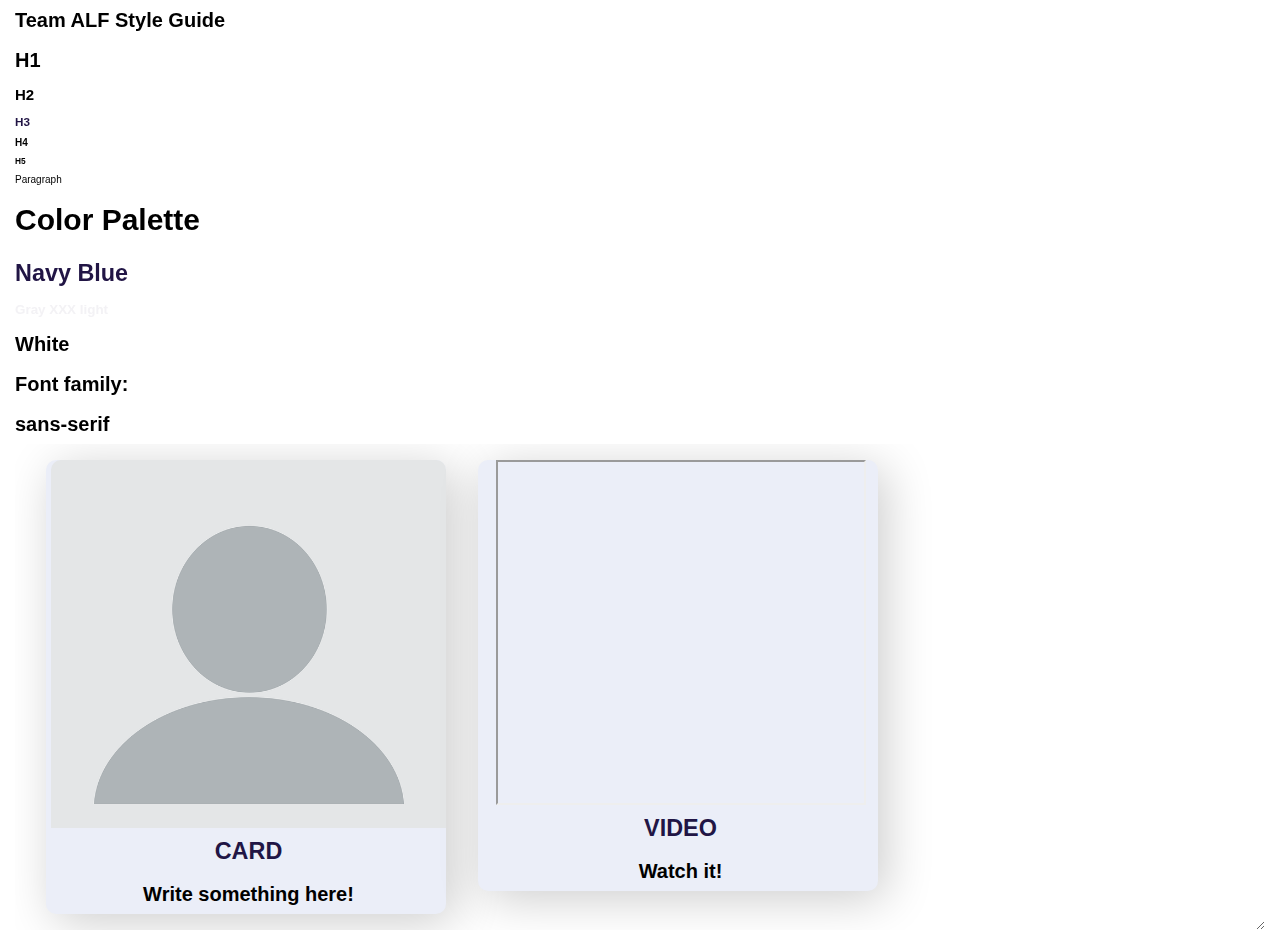
<file: index.html>
<!DOCTYPE html>
<html lang="en" dir="ltr">
  <head>
    <meta charset="utf-8">
    <meta http-equiv="x-ua-compatible" content="ie=edge">
    <meta name="viewport" content="width=device-width, initial-scale=1.0, user-scalable=yes">
    <link rel="stylesheet" type="text/css" href="css/style.css"/>
    <link rel="icon" href="image/cduicon.jpg"/>
    <title>Team ALF Style Guide</title>
  </head>
  <body>

    <header>
      <h1>Team ALF Style Guide</h1>
    </header>

      <div class="heading">
        <h1>H1</h1>
        <h2>H2</h2>
        <h3>H3</h3>
        <h4>H4</h4>
        <h5>H5</h5>
      </div>
        <p>Paragraph</p>
        <h1>

      <div>
        <h2> Color Palette </h2>
        <h3> Navy Blue </h3>
        <h6> Gray XXX light </h6>
        <h7> White </h7>
      </div>

      <div class="font">
        <p> Font family:</p>
        <p>sans-serif</p>
      </div>

      <div class="card-wrapper">
        <div class="card">
          <img src="img/card.png" alt="blank" class="card-img">
          <h3>CARD</h3>
          <p class="desc">Write something here!</p>
        </div>

        <div class="card">
          <iframe width="370" height="345" src="https://www.youtube.com/embed/7i0cjyoRKa0"  allow="accelerometer; autoplay; encrypted-media; gyroscope; picture-in-picture" allowfullscreen></iframe>
          <h3>VIDEO</h3>
          <p class="desc">Watch it!</p>
        </div>
  </body>
</html>
<!--contributed by Team ALF  -->
</file>
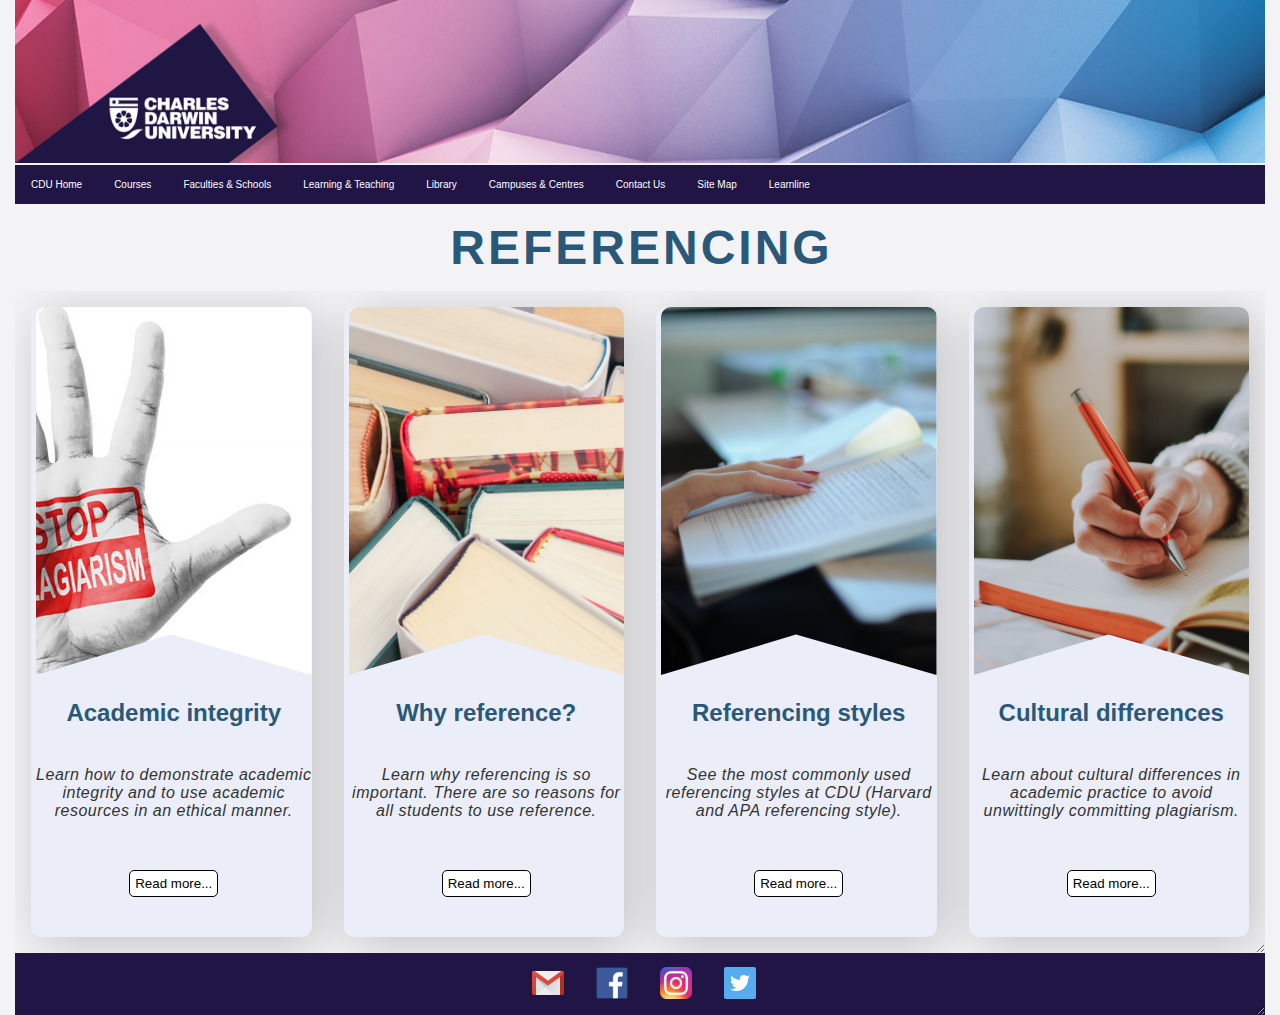
<file: (Referencin Cards) - Leonito Barros (s299600) - Pract 4/index.html>
<!DOCTYPE html>
<html lang="en" dir="ltr">
  <head>
    <meta charset="utf-8">
    <meta http-equiv="x-ua-compatible" content="ie=edge">
    <meta name="viewport" content="width=device-width, initial-scale=1.0, user-scalable=yes">
    <link rel="stylesheet" type="text/css" href="css/style.css"/>
    <link rel="icon" href="image/cduicon.jpg"/>
    <title>Referencing - Leonito Barros (s299600)-Team ALF</title>
  </head>
  <body>
    <div class="container">
      <img src="image/banner.jpeg" alt="banner"/>
    </div>
    <div class="topnav">
      <ul>
        <li><a href="#cduhome">CDU Home </a></li>
        <li><a href="#courses">Courses</a></li>
        <li><a href="#faculties&schools">Faculties & Schools</a></li>
        <li><a href="#learning&teaching">Learning & Teaching</a></li>
        <li><a href="#library">Library</a></li>
        <li><a href="#campuses&centres">Campuses & Centres</a></li>
        <li><a href="#contactus">Contact Us</a></li>
        <li><a href="#sitemap">Site Map</a></li>
        <li><a href="#learnline">Learnline</a></li>
      </ul>
    </div>
    <div class="header">
      <h1 class="heading">Referencing</h1>
    </div>
    <div class="card-wrapper">
      <!--  Card 1 -->
      <div class="card">
        <img src="image/stop.jpg" alt="plagiarism" class="card-img">
        <h3>Academic integrity</h3>
          <p class="desc">Learn how to demonstrate academic integrity and to use academic resources in an ethical manner.</p>
        <button>Read more...</button>
      </div>
      <!--  Card 2 -->
      <div class="card">
        <img src="image/books.jpeg" alt="books" class="card-img">
        <h3>Why reference?</h3>
          <p class="desc">Learn why referencing is so important. There are so reasons for all students to use reference.</p>
        <button>Read more...</button>
      </div>
      <!--  Card 3 -->
      <div class="card">
        <img src="image/style.jpeg" alt="style" class="card-img">
        <h3>Referencing styles</h3>
          <p class="desc">See the most commonly used referencing styles at CDU (Harvard and APA referencing style).</p>
        <button>Read more...</button>
      </div>
      <!--  Card 4 -->
      <div class="card">
        <img src="image/writing.jpeg" alt="writing" class="card-img">
        <h3>Cultural differences</h3>
          <p class="desc">Learn about cultural differences in academic practice to avoid unwittingly committing plagiarism.</p>
        <button>Read more...</button>
      </div>
    </div>
    <div class="footer">
      <div>
        <ul class="social-media">
          <li><a><img src="image/gmail.png" alt="gmail" /></a></li>
          <li><a><img src="image/fb.png" alt="facebook" /></a></li>
          <li><a><img src="image/ig.png" alt="instagram" /></a></li>
          <li><a><img src="image/twtr.png" alt="twitter" /></a></li>
        </ul>
      </div>
    </div>
  </body>
</html>
</file>
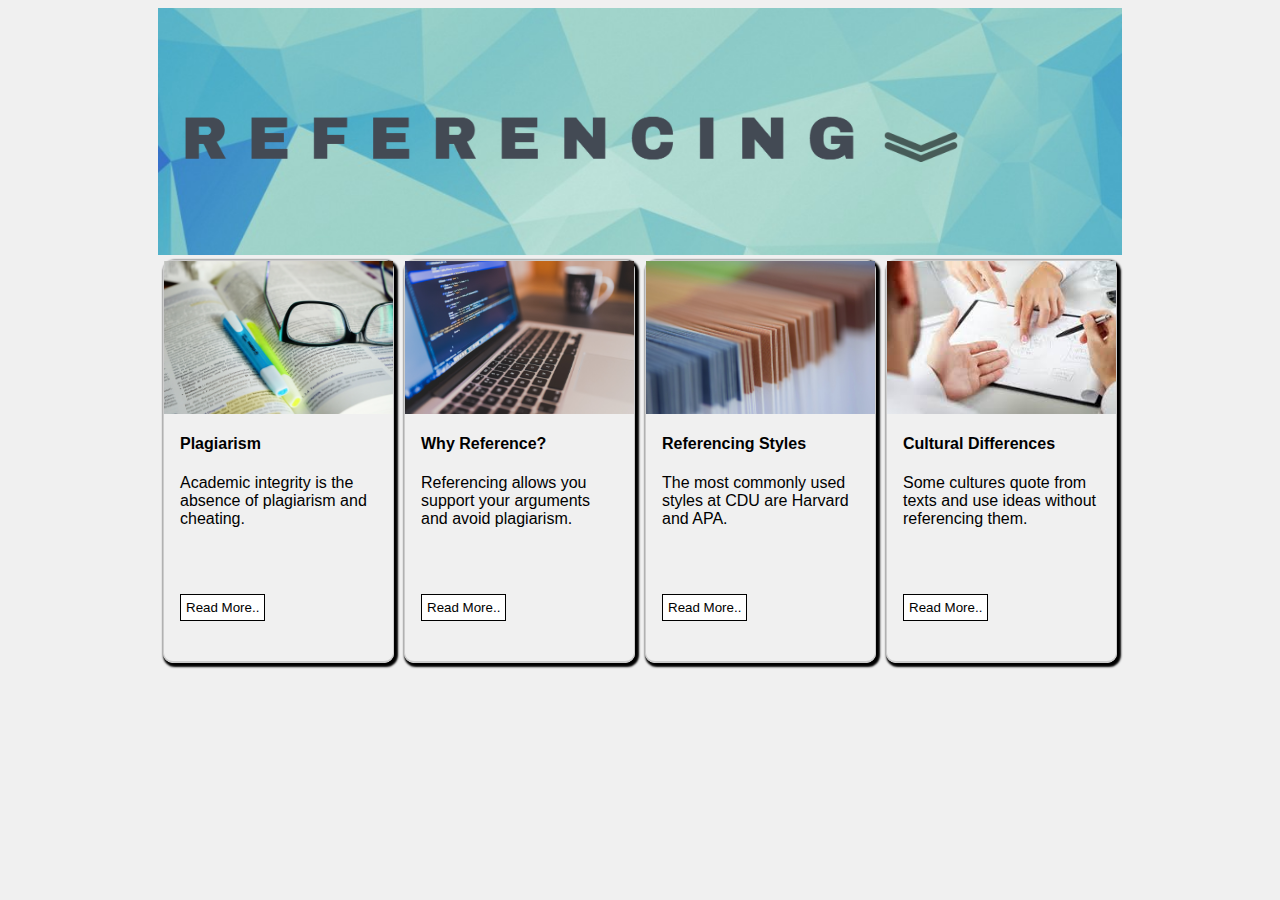
<file: Final card farjana faria s304641/index.html>
<!DOCTYPE html>
<html lang="en">
<head>
  <meta charset="UTF-8">
  <meta name="viewport" content="width=device-width, initial-scale=1">
  <link rel="stylesheet" type="text/css" href="css/style.css">
  <title> Info Card</title>
</head>
<body>
  <div class="container">
    <div class="grid-title">
      <div class="grid-img">
        <img src="img/banner8.png" alt="banner"/>
      </div>
    </div>
    <div class="card-grid">
      <div class="card-wrap">
        <div class="card">
          <img src="img/pic1.jpg" alt="card 1" class="card-img"/>
          <div>
            <h4>Plagiarism</h4>
            <p> Academic integrity is the absence of plagiarism and cheating.</p>
            <button>Read More..</button>
          </div>
        </div>
      </div>
      <div class="card-wrap">
        <div class="card">
          <img src="img/ref.jpg" alt="card 2" class="card-img"/>
          <div>
            <h4>Why Reference?</h4>
            <p>Referencing allows you support your arguments and avoid plagiarism.</p>
            <button>Read More..</button>
          </div>
        </div>
      </div>
      <div class="card-wrap">
        <div class="card">
          <img src="img/pic7.jpg" alt="card 3" class="card-img"/>
          <div>
            <h4>Referencing Styles</h4>
            <p>The most commonly used styles at CDU are Harvard and APA.</p>
            <button>Read More..</button>
          </div>
        </div>
      </div>
      <div class="card-wrap">
        <div class="card">
          <img src="img/sup.jpg" alt="card 4" class="card-img"/>
          <div>
            <h4>Cultural Differences</h4>
            <p>Some cultures quote from texts and use ideas without referencing them.</p>
            <button>Read More..</button>
          </div>
        </div>
      </div>
    </div>
  </div>
</body>
</html>
</file>
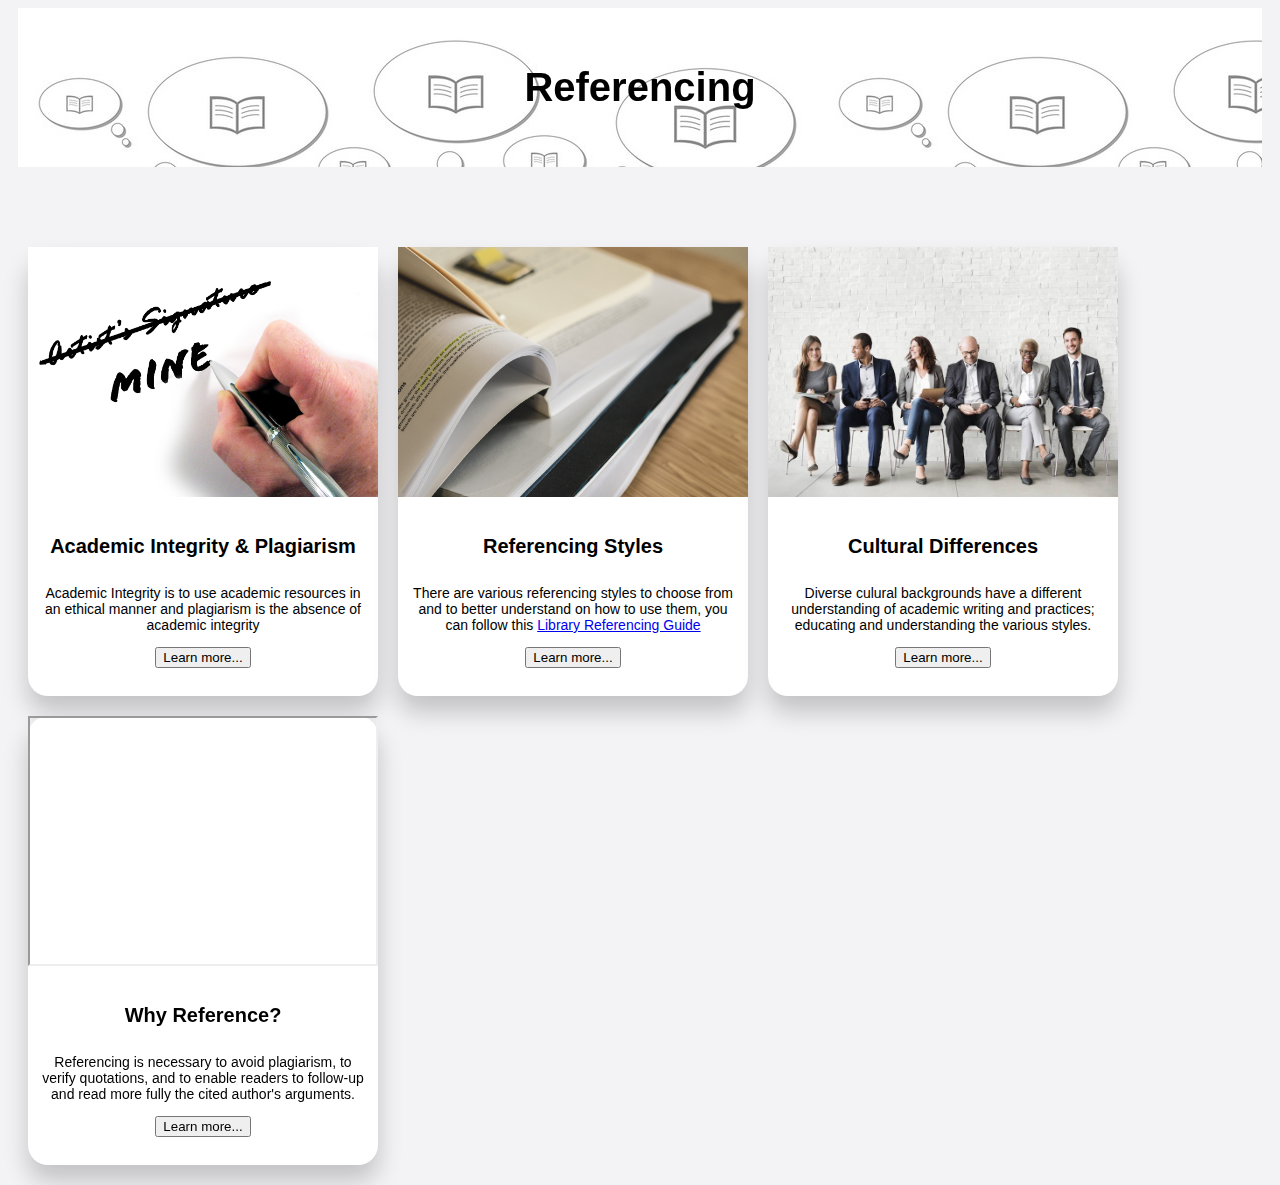
<file: Material Cards(S289738-Aun Kazmi)/index.html>
<!DOCTYPE html>
<html lang="en" dir="ltr">
  <head>
    <meta charset="utf-8">
    <title>Reference Cards</title>
    <meta name="viewport" content="width=device-width, initial-scale=1.0"><!-- For mobile friendliness-->
    <link href="css/style.css" type="text/css" rel="stylesheet"/>
  </head>


  <body>
    <div class="header">
      <!--header for the website-->
      <h1>Referencing</h1>
    </div>

<!-- I've used 4 cards in accordance with my referencing section-->
      <div class="card"><!--card 1-->
        <img src="images/plagiarism.jpg" alt="Picture" style="width:100%; height:250px">
        <div class="container">
          <h4> Academic Integrity & Plagiarism </h4>
          <p> Academic Integrity is to use academic resources in an ethical manner and plagiarism is the absence of academic integrity</p>
          <button> Learn more...</button>
        </div>
      </div>

      <div class="card"><!--card 2-->
        <img src="images/referencing.png" alt="Picture" style="width:100%; height:250px">
        <div class="container">
          <h4> Referencing Styles </h4>
          <p> There are various referencing styles to choose from and to better understand on how to use them, you can follow this <a href="http://libguides.cdu.edu.au/c.php?g=167932&p=5256051" target="_blank">Library Referencing Guide</a> </p>
          <button> Learn more...</button>
          </div>
        </div>

        <div class="card"><!--card 3-->
          <img src="images/cultural.jpg" alt="Picture" style="width:100%; height:250px">
          <div class="container">
            <h4> Cultural Differences </h4>
            <p>Diverse culural backgrounds have a different understanding of academic writing and practices; educating and understanding the various styles.</p>
            <button> Learn more...</button>
            </div>
          </div>

          <div class="card"><!--card 4-->
            <!-- a youtube link from the CDU library website to be more informative-->
            <iframe width="350" height="250" src="https://www.youtube.com/embed/7i0cjyoRKa0" allow="accelerometer; autoplay; encrypted-media; gyroscope; picture-in-picture" allowfullscreen></iframe>
            <div class="container">
              <h4> Why Reference? </h4>
              <p>Referencing is necessary to avoid plagiarism, to verify quotations, and to enable readers to follow-up and read more fully the cited author's arguments. </p>
              <button> Learn more...</button>
              </div>
            </div>
  </body>
</html>
</file>
<file: css/style.css>
*{
  margin: 0px;
  padding: 0px;
  box-sizing: border-box;
}
body{
  font-size: 10px;
  font-family: sans-serif;
  background-color: white;
  margin: 0px 15px;
  line-height: 2;
}
.heading {
  color: black;
}

h2{
  color: black;
}
 h3{
   color: #211545;
 }
 h6{
   color: #f3f2f5;
 }
h7{
  color:
}
/* contributed by faria */
.font{
  font: sans-serif;
  font: italic;
}

.card-wrapper{
  resize: both;
  overflow: auto;
  padding-left: 15px;
}
div.card{
  float:left;
  margin: 1rem;
}
/* contributed by Leonito */
.card{
  display: inline-block;
  width: 25rem;
  padding-left: 5px;
  background-color: #ebeef8;
  display: flex;
  flex-direction: column;
  align-items: center;
  justify-content: center;
  margin: 2rem 0;
  border-radius:10px;
  box-shadow: .5rem .5rem 3rem rgba(0,0,0,0.2);
}
.card .card-img{
  width: 100%;
  height: 23rem;
  object-fit: cover;
  border-top-right-radius: 10px;
  border-top-left-radius: 10px;
}
/* contributed by Aun */
.iframe{
  object-fit: cover;
  border-top-right-radius: 10px;
  border-top-left-radius: 10px;
}

.card:hover{
  box-shadow: 0px 24px 32px 0px rgba(0, 0, 0, 0.2);
  transform: translateY(-10px);
  transition: 0.3s;
}
</file>
<file: (Referencin Cards) - Leonito Barros (s299600) - Pract 4/css/style.css>
*{
  margin: 0px;
  padding: 0px;
  box-sizing: border-box;
}
/* Body  */
body{
  font-size: 10px;
  font-family: sans-serif;
  background-color: #f3f2f5;
  margin: 0px 15px;
}

/* Container for the banner image */
.container img{
  width: 100%;
}

/* Navigation Bar */
ul {
  list-style-type: none;
  margin: 0;
  padding: 0;
  overflow: hidden;
  background-color: #211545;
}
li {
  float: left;
}
li a {
  display: block;
  color: white;
  text-align: center;
  padding: 14px 16px;
  text-decoration: none;
}
li a:hover:not(.active) {
  background-color: #295879;
}
a{
  text-decoration: none;
  color: #211545;
}

/* Heading */
.heading{
  text-transform: uppercase;
  font-size: 3rem;
  letter-spacing: 3px;
  margin-right: -3px;
  margin-top: 1rem;
  margin-bottom: 1rem;
  text-align: center;
  color: #295879;
  position: relative;
}

/* Cards */
.card-wrapper{
  resize: both;
  overflow: auto;
}
div.card{
  float:left;
  margin: 1rem;
}
.card{
  display: inline-block;
  width: 25rem;
  padding-left: 5px;
  background-color: #ebeef8;
  display: flex;
  flex-direction: column;
  align-items: center;
  justify-content: center;
  margin: 2rem 0;
  border-radius:10px;
  box-shadow: .5rem .5rem 3rem rgba(0,0,0,0.2);
}
.card .card-img{
  width: 100%;
  height: 23rem;
  object-fit: cover;
  border-top-right-radius: 10px;
  border-top-left-radius: 10px;
  -webkit-clip-path: polygon(51% 0, 100% 0, 100% 100%, 49% 89%, 0 100%, 0 0);
  clip-path: polygon(51% 0, 100% 0, 100% 100%, 49% 89%, 0 100%, 0 0);
}
.card:hover{
  box-shadow: 0px 24px 32px 0px rgba(0, 0, 0, 0.2);
  transform: translateY(-10px);
  transition: 0.2s;
}
.card h3{
  margin-top: 50%;
  font-size: 1.5rem;
  color: #295879;
  margin: 1.5rem 0;
  text-align: center;
}
.desc{
  font-size: 1rem;
  margin-top: 15px;
  font-style: italic;
  letter-spacing: 0.5px;
  text-align: center;
  color: #333;
}

/* Button on the cards */
button{
  margin-top: 50px;
  margin-bottom: 40px;
  background-color: white;
  border: 1px solid black;
  padding: 5px;
  border-radius: 5px;
  cursor: pointer;
}
button:hover{
  background-color: #211545;
  color: white;
  transition: .5s;
}

/* Footer and the social media contact */
div.footer{
  resize: both;
  overflow: auto;
  background-color: #211545;
}
div.footer div{
  float:left;
  margin-left: calc(50% - 124px);
}

ul.social-media li img{
  width: 2rem;
  height: auto;
}

@media screen and (max-width: 414px){
  div.topnav{
    display: inline-block;
  vertical-align: middle;
  }

  div.topnav li{
    width:100%;
  }
}

@media screen and (min-width: 1280px){
  div.card{
    width: calc(25% - 2rem);
  }
}

@media screen and (min-width: 700px){
    .card-wrapper{
      flex-direction: row;
      flex-wrap: wrap;
      justify-content: center;
      align-items: center;
    }
    .card{
      margin: 2rem;
      transition: transform .5s;
    }
  }
</file>
<file: Final card farjana faria s304641/css/style.css>
*{
  box-sizing: border-box;
}

body{
  background: #f0f0f0;
  font-family: sans-serif;
}
img{
  margin:0px auto;
  display:block;
  max-width: 100%;
}

button{
  margin-top: 50px;
  margin-bottom: 40px;
  background-color: white;
  border: 1px solid black;
  padding:5px;
  cursor:pointer;
}
.container{
  margin: auto 10px;
}
.grid-img{
  width:100%;

}
.grid-title{
  text-align: center;
}
.card-grid{
  width:100%
}

.card-wrap{
  padding: 5px;
  float: left;
  width: 100%;
}
.card:hover{
  box-shadow: 0px 24px 32px 0px rgba(0,0,0,0.2);
  transform: translateY(-10px);
  transition: 0.3s;
}
.card{
  background: #ffffff;
  border-radius: 10px;
  border:1px solid #cccccc;
  border-bottom: 2px solid #cccccc;
  box-shadow: 2px 2px 2px 2px black;
  background: rgba(0, 0, 0, 0);
  opacity:1.0;

}

.card > div{
  padding: 0px 1em;
}
p{
  text-align: left;
}
h4{
  text-align: left;
}

@media (min-width: 500px){
  .card-wrap{
    width: 50%;
  }
  .container{
    margin: auto 20px;

  }
}

@media (min-width:720px){
  .card-wrap{
    width: 25%;
  }
  .container{
    margin: auto 150px;
  }
}
</file>
<file: Material Cards(S289738-Aun Kazmi)/css/style.css>
* {
  box-sizing: border-box;
}

body{
padding-left: 10px;
padding-right: 10px;
background-color: #F3F2F5;
}

.header{
  background-image: url(../images/pencil.jpg);
  padding-top: 30px;
  padding-bottom: 30px;
  text-align: center;
  color: black;
  margin-bottom: 80px;
}

h1{
  color:black;
  font-family: sans-serif;
  font-size: 40px;
}

h4{
   font-size: 20px;
   font-family: sans-serif;
}

p{
  font-size:14px;
  font-family: sans-serif;
}

.card{
  box-shadow: 0 16px 24px 0px rgba(0,0,0,0.2);
  border-radius:20px;
  padding-bottom: 20px;
  font-size:16px;
  width: 350px;
  font-family:sans-serif;
  margin-left: 10px;
  margin-right: 10px;
  margin-bottom: 20px;
  background-color: white;
  float:left;
  text-align: center;
}

.card:hover{
  box-shadow: 0px 24px 32px 0px rgba(0,0,0,0.2);
  transform: translateY(-10px);
  transition: 0.3s;
}

.container{
  padding:8px;
}
</file>
